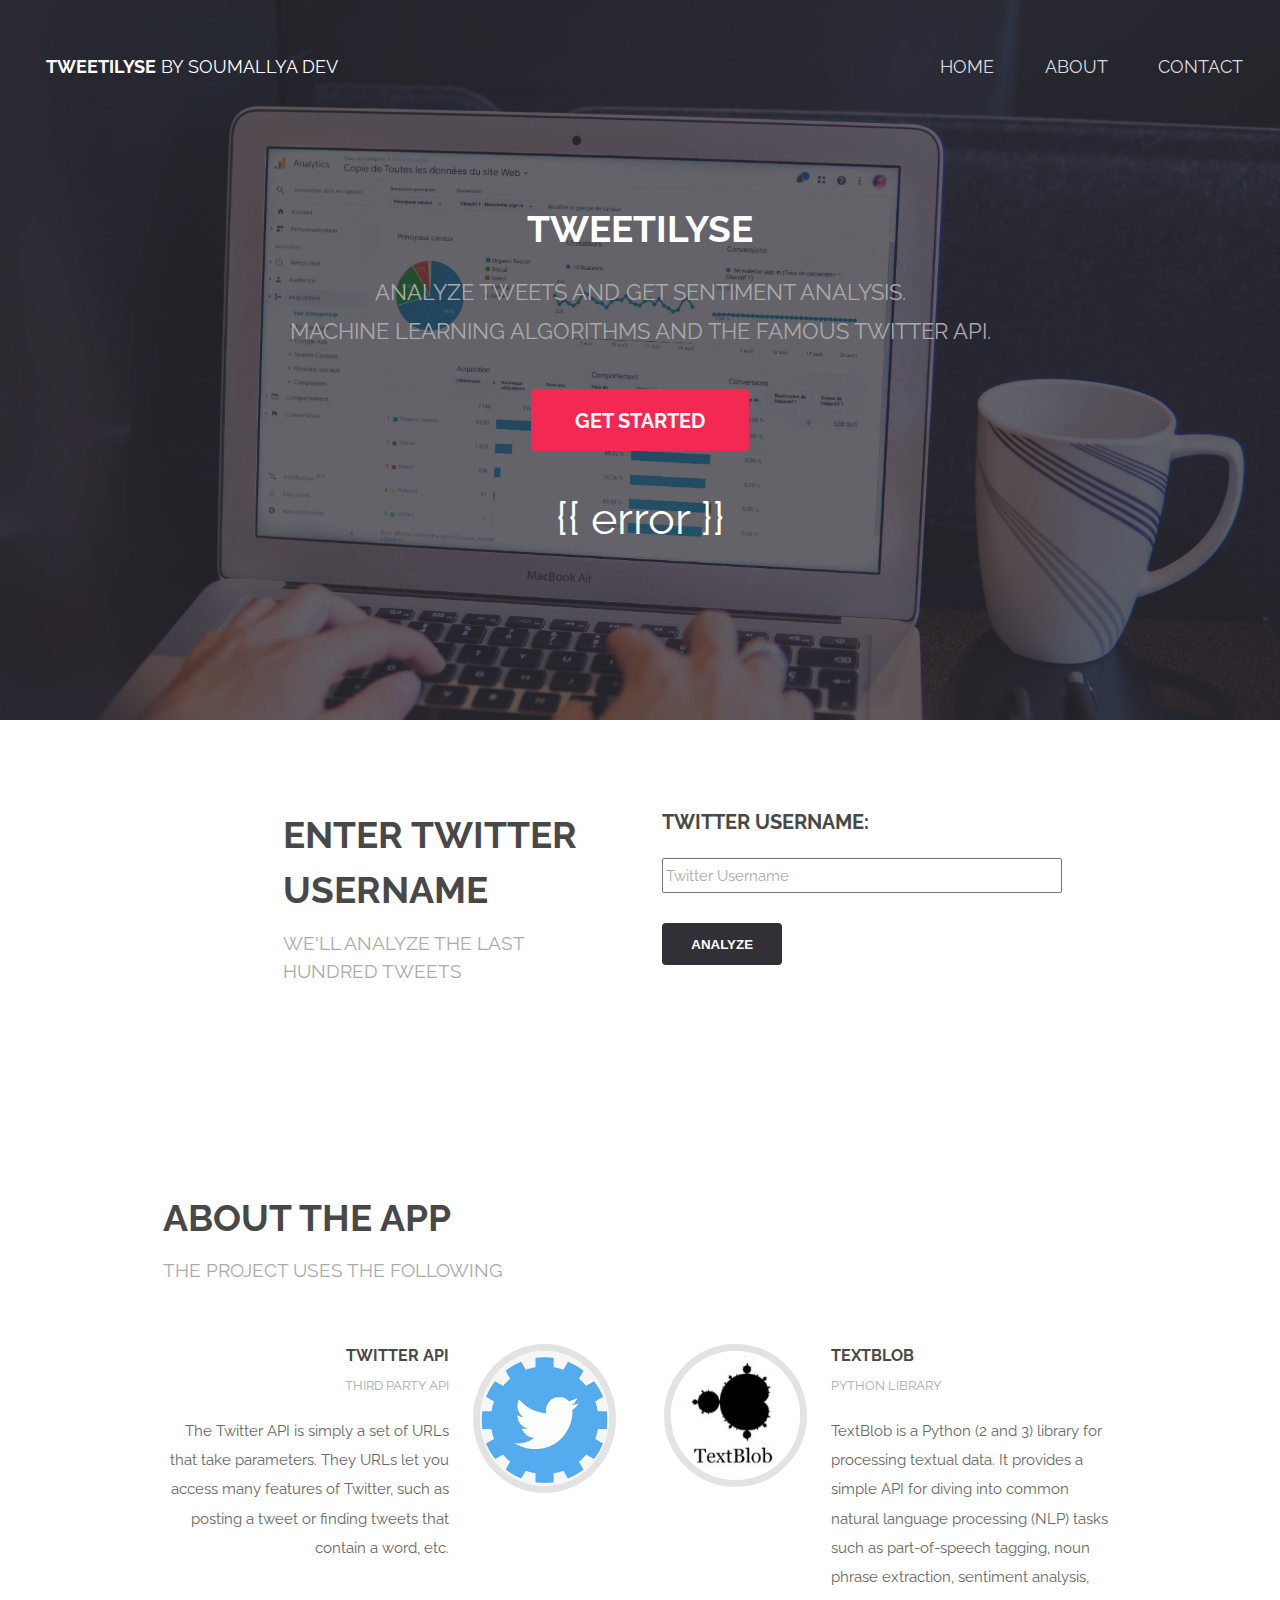
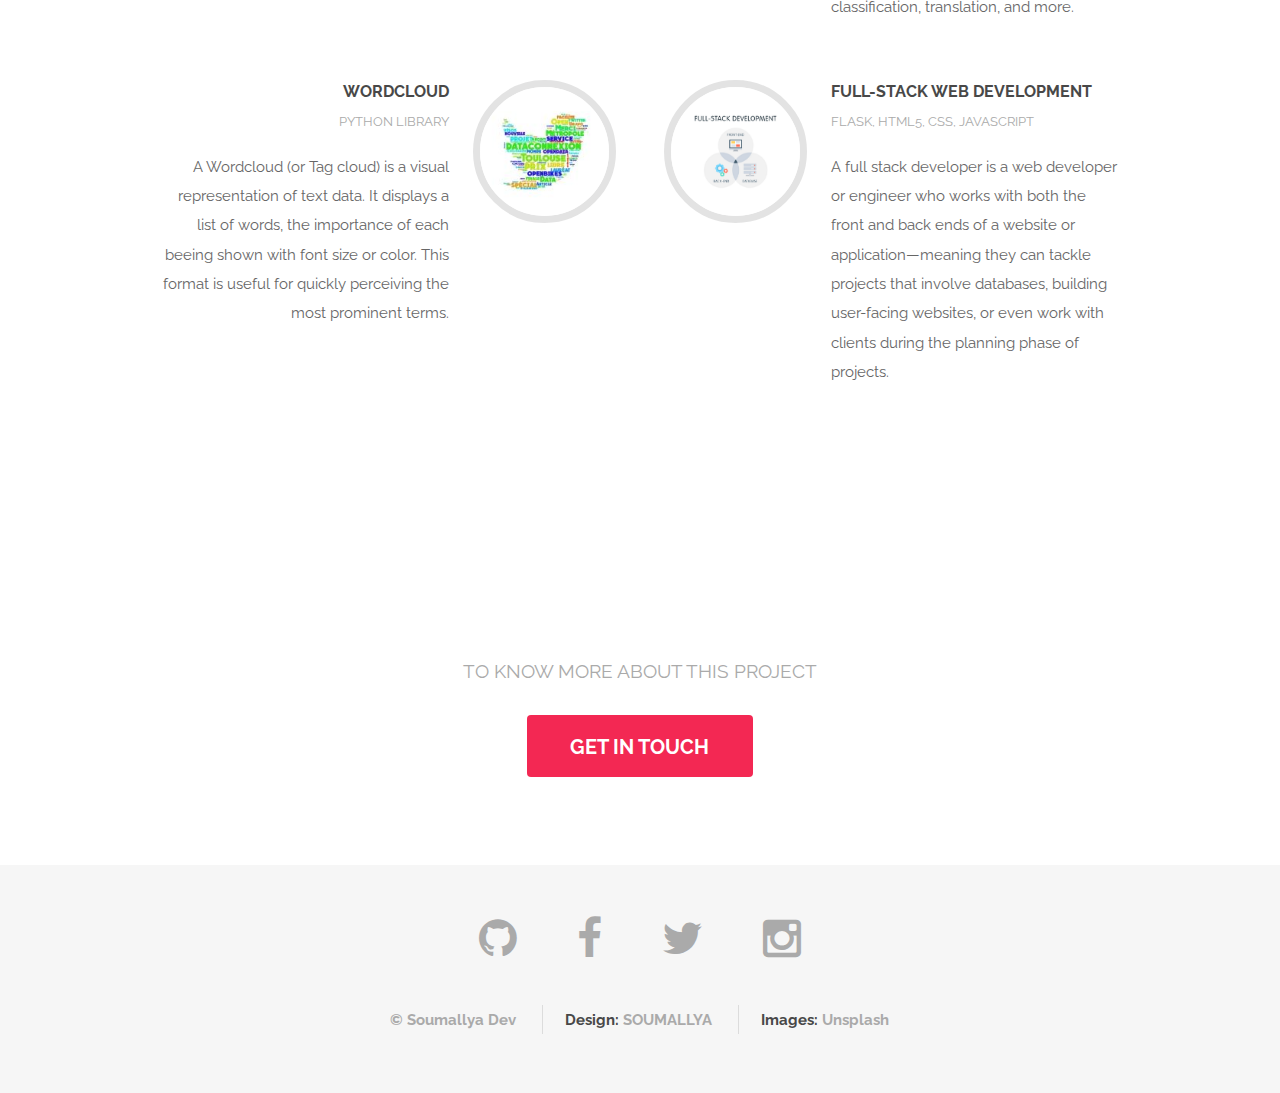
<file: templates/index.html>
<!DOCTYPE HTML>
<html>
	<head>
		<title>Tweetilyse - Sentiment Analysis</title>
		<meta charset="utf-8" />
		<meta name="viewport" content="width=device-width, initial-scale=1" />
		<link rel="stylesheet" href="../static/assets/css/main.css" />
		<link rel="apple-touch-icon" sizes="180x180" href="../static/images/apple-touch-icon.png">
		<link rel="icon" type="image/png" sizes="32x32" href="../static/images/favicon-32x32.png">
		<link rel="icon" type="image/png" sizes="16x16" href="../static/images/favicon-16x16.png">
		<link rel="manifest" href="../static/images/site.webmanifest">
		<script src="https://ajax.googleapis.com/ajax/libs/jquery/3.5.1/jquery.min.js"></script>
  		<script src="https://maxcdn.bootstrapcdn.com/bootstrap/3.4.1/js/bootstrap.min.js"></script>
	</head>
	<body class="landing">

		<!-- Header -->
			<header id="header" class="alt">
				<h1><strong><a href="index.html">Tweetilyse</a></strong> by Soumallya Dev</h1>
				<nav id="nav">
					<ul>
						<li><a href="#banner">Home</a></li>
						<li><a href="#three">About</a></li>
						<li><a href="#four">Contact</a></li>
					</ul>
				</nav>
			</header>

			<a href="#menu" class="navPanelToggle"><span class="fa fa-bars"></span></a>

		<!-- Banner -->
			<section id="banner">
				<h2>Tweetilyse</h2>
				<p>Analyze tweets and get sentiment analysis.  <br /> Machine Learning Algorithms and the famous Twitter API.</p>
				<ul class="actions">
					<li><a href="#one" class="button special big">Get Started</a></li>
				</ul>
				<span style="color: white; font-size: 45px;">{{ error }}</span>
			</section>

			<!-- One -->
				<section id="one" class="wrapper style1">
					<div class="container 75%">
						<div class="row 200%">
							<div class="6u 12u$(medium)">
								<header class="major">
									<h2>Enter Twitter Username</h2>
									<p>We'll analyze the last hundred tweets</p>
								</header>
							</div>
							<div class="6u$ 12u$(medium)">
								<form class="form-horizontal" action="/result" method="POST">
								    <div class="form-group">
								      <h3>Twitter Username:</h3>
								      <div class="col-sm-10">
								        <input type="username" class="form-control" id="username" placeholder="Twitter Username" name="username" size="50">
								      </div>
								    </div>
								    <br>
								    <div class="form-group">        
								      <div class="col-sm-offset-2 col-sm-10">
								        <button type="submit" class="btn btn-default" href='/'>Analyze</button>
								      </div>
								    </div>
								 </form>
							</div>
						</div>
					</div>
				</section>

			<!-- Three -->
				<section id="three" class="wrapper style1">
					<div class="container">
						<header class="major special">
							<h2>About the app</h2>
							<p>The project uses the following</p>
						</header>
						<div class="feature-grid">
							<div class="feature">
								<div class="image rounded"><img src="../static/images/pic04.jpg" alt="" /></div>
								<div class="content">
									<header>
										<h4>Twitter API</h4>
										<p>Third party api</p>
									</header>
									<p>The Twitter API is simply a set of URLs that take parameters. They URLs let you access many features of Twitter, such as posting a tweet or finding tweets that contain a word, etc.</p>
								</div>
							</div>
							<div class="feature">
								<div class="image rounded"><img src="../static/images/pic05.jpg" alt="" /></div>
								<div class="content">
									<header>
										<h4>TextBlob</h4>
										<p>Python Library</p>
									</header>
									<p>TextBlob is a Python (2 and 3) library for processing textual data. It provides a simple API for diving into common natural language processing (NLP) tasks such as part-of-speech tagging, noun phrase extraction, sentiment analysis, classification, translation, and more.</p>
								</div>
							</div>
							<div class="feature">
								<div class="image rounded"><img src="../static/images/pic06.jpg" alt="" /></div>
								<div class="content">
									<header>
										<h4>WordCloud</h4>
										<p>Python Library</p>
									</header>
									<p>A Wordcloud (or Tag cloud) is a visual representation of text data. It displays a list of words, the importance of each beeing shown with font size or color. This format is useful for quickly perceiving the most prominent terms.</p>
								</div>
							</div>
							<div class="feature">
								<div class="image rounded"><img src="../static/images/pic07.png" alt="" /></div>
								<div class="content">
									<header>
										<h4>Full-Stack web development</h4>
										<p>Flask, HTML5, CSS, JavaScript</p>
									</header>
									<p>A full stack developer is a web developer or engineer who works with both the front and back ends of a website or application—meaning they can tackle projects that involve databases, building user-facing websites, or even work with clients during the planning phase of projects.</p>
								</div>
							</div>
						</div>
					</div>
				</section>

			<!-- Four -->
				<section id="four" class="wrapper style3 special">
					<div class="container">
						<header class="major">
							<h2>Contact Us</h2>
							<p>To know more about this project</p>
						</header>
						<ul class="actions">
							<li><a href="mailto:dev.soumallya@gmail.com" class="button special big">Get in touch</a></li>
						</ul>
					</div>
				</section>

		<!-- Footer -->
			<footer id="footer" style="font-weight: bold;">
				<div class="container">
					<ul class="icons">
						<li><a href="https://github.com/soumallyadev07" class="icon fa-github"></a></li>
						<li><a href="https://www.facebook.com/The.Eminent.Guy/" class="icon fa-facebook"></a></li>
						<li><a href="https://twitter.com/Dev_Soumallya" class="icon fa-twitter"></a></li>
						<li><a href="https://www.instagram.com/_soumallya_/" class="icon fa-instagram"></a></li>
					</ul>
					<ul class="copyright">
						<li>&copy; Soumallya Dev</li>
						<li><b>Design: <a href="https://bit.ly/Soumallya-Dev">SOUMALLYA</a></b></li>
						<li><b>Images: <a href="http://unsplash.com">Unsplash</a></b></li>
					</ul>
				</div>
			</footer>

		<!-- Scripts -->
			<script src="../static/assets/js/jquery.min.js"></script>
			<script src="../static/assets/js/skel.min.js"></script>
			<script src="../static/assets/js/util.js"></script>
			<script src="../static/assets/js/main.js"></script>

	</body>
</html>
</file>
<file: static/assets/css/main.css>
@import url(font-awesome.min.css);
@import url(https://fonts.googleapis.com/css?family=Raleway:400,700);

/* Reset */
html {
  scroll-behavior: smooth;
}

html,
body,
div,
span,
applet,
object,
iframe,
h1,
h2,
h3,
h4,
h5,
h6,
p,
blockquote,
pre,
a,
abbr,
acronym,
address,
big,
cite,
code,
del,
dfn,
em,
img,
ins,
kbd,
q,
s,
samp,
small,
strike,
strong,
sub,
sup,
tt,
var,
b,
u,
i,
center,
dl,
dt,
dd,
ol,
ul,
li,
fieldset,
form,
label,
legend,
table,
caption,
tbody,
tfoot,
thead,
tr,
th,
td,
article,
aside,
canvas,
details,
embed,
figure,
figcaption,
footer,
header,
hgroup,
menu,
nav,
output,
ruby,
section,
summary,
time,
mark,
audio,
video {
  margin: 0;
  padding: 0;
  border: 0;
  font-size: 100%;
  font: inherit;
  vertical-align: baseline;
}

article,
aside,
details,
figcaption,
figure,
footer,
header,
hgroup,
menu,
nav,
section {
  display: block;
}

body {
  line-height: 1;
}

ol,
ul {
  list-style: none;
}

blockquote,
q {
  quotes: none;
}

blockquote:before,
blockquote:after,
q:before,
q:after {
  content: "";
  content: none;
}

table {
  border-collapse: collapse;
  border-spacing: 0;
}

body {
  -webkit-text-size-adjust: none;
}

/* Box Model */

*,
*:before,
*:after {
  -moz-box-sizing: border-box;
  -webkit-box-sizing: border-box;
  box-sizing: border-box;
}

/* Containers */

.container {
  margin-left: auto;
  margin-right: auto;
}

.container.\31 25\25 {
  width: 100%;
  max-width: 100em;
  min-width: 80em;
}

.container.\37 5\25 {
  width: 60em;
}

.container.\35 0\25 {
  width: 40em;
}

.container.\32 5\25 {
  width: 20em;
}

.container {
  width: 80em;
}

@media screen and (max-width: 1680px) {
  .container.\31 25\25 {
    width: 100%;
    max-width: 100em;
    min-width: 80em;
  }

  .container.\37 5\25 {
    width: 60em;
  }

  .container.\35 0\25 {
    width: 40em;
  }

  .container.\32 5\25 {
    width: 20em;
  }

  .container {
    width: 80em;
  }
}

@media screen and (max-width: 1280px) {
  .container.\31 25\25 {
    width: 100%;
    max-width: 81.25em;
    min-width: 65em;
  }

  .container.\37 5\25 {
    width: 48.75em;
  }

  .container.\35 0\25 {
    width: 32.5em;
  }

  .container.\32 5\25 {
    width: 16.25em;
  }

  .container {
    width: 65em;
  }
}

@media screen and (max-width: 980px) {
  .container.\31 25\25 {
    width: 100%;
    max-width: 112.5%;
    min-width: 90%;
  }

  .container.\37 5\25 {
    width: 67.5%;
  }

  .container.\35 0\25 {
    width: 45%;
  }

  .container.\32 5\25 {
    width: 22.5%;
  }

  .container {
    width: 90%;
  }
}

@media screen and (max-width: 736px) {
  .container.\31 25\25 {
    width: 100%;
    max-width: 112.5%;
    min-width: 90%;
  }

  .container.\37 5\25 {
    width: 67.5%;
  }

  .container.\35 0\25 {
    width: 45%;
  }

  .container.\32 5\25 {
    width: 22.5%;
  }

  .container {
    width: 90% !important;
  }
}

@media screen and (max-width: 480px) {
  .container.\31 25\25 {
    width: 100%;
    max-width: 112.5%;
    min-width: 90%;
  }

  .container.\37 5\25 {
    width: 67.5%;
  }

  .container.\35 0\25 {
    width: 45%;
  }

  .container.\32 5\25 {
    width: 22.5%;
  }

  .container {
    width: 90% !important;
  }
}

/* Grid */

.row {
  border-bottom: solid 1px transparent;
  -moz-box-sizing: border-box;
  -webkit-box-sizing: border-box;
  box-sizing: border-box;
}

.row > * {
  float: left;
  -moz-box-sizing: border-box;
  -webkit-box-sizing: border-box;
  box-sizing: border-box;
}

.row:after,
.row:before {
  content: "";
  display: block;
  clear: both;
  height: 0;
}

.row.uniform > * > :first-child {
  margin-top: 0;
}

.row.uniform > * > :last-child {
  margin-bottom: 0;
}

.row.\30 \25 > * {
  padding: 0 0 0 0em;
}

.row.\30 \25 {
  margin: 0 0 -1px 0em;
}

.row.uniform.\30 \25 > * {
  padding: 0em 0 0 0em;
}

.row.uniform.\30 \25 {
  margin: 0em 0 -1px 0em;
}

.row > * {
  padding: 0 0 0 2em;
}

.row {
  margin: 0 0 -1px -2em;
}

.row.uniform > * {
  padding: 2em 0 0 2em;
}

.row.uniform {
  margin: -2em 0 -1px -2em;
}

.row.\32 00\25 > * {
  padding: 0 0 0 4em;
}

.row.\32 00\25 {
  margin: 0 0 -1px -4em;
}

.row.uniform.\32 00\25 > * {
  padding: 4em 0 0 4em;
}

.row.uniform.\32 00\25 {
  margin: -4em 0 -1px -4em;
}

.row.\31 50\25 > * {
  padding: 0 0 0 3em;
}

.row.\31 50\25 {
  margin: 0 0 -1px -3em;
}

.row.uniform.\31 50\25 > * {
  padding: 3em 0 0 3em;
}

.row.uniform.\31 50\25 {
  margin: -3em 0 -1px -3em;
}

.row.\35 0\25 > * {
  padding: 0 0 0 1em;
}

.row.\35 0\25 {
  margin: 0 0 -1px -1em;
}

.row.uniform.\35 0\25 > * {
  padding: 1em 0 0 1em;
}

.row.uniform.\35 0\25 {
  margin: -1em 0 -1px -1em;
}

.row.\32 5\25 > * {
  padding: 0 0 0 0.5em;
}

.row.\32 5\25 {
  margin: 0 0 -1px -0.5em;
}

.row.uniform.\32 5\25 > * {
  padding: 0.5em 0 0 0.5em;
}

.row.uniform.\32 5\25 {
  margin: -0.5em 0 -1px -0.5em;
}

.\31 2u,
.\31 2u\24 {
  width: 100%;
  clear: none;
  margin-left: 0;
}

.\31 1u,
.\31 1u\24 {
  width: 91.6666666667%;
  clear: none;
  margin-left: 0;
}

.\31 0u,
.\31 0u\24 {
  width: 83.3333333333%;
  clear: none;
  margin-left: 0;
}

.\39 u,
.\39 u\24 {
  width: 75%;
  clear: none;
  margin-left: 0;
}

.\38 u,
.\38 u\24 {
  width: 66.6666666667%;
  clear: none;
  margin-left: 0;
}

.\37 u,
.\37 u\24 {
  width: 58.3333333333%;
  clear: none;
  margin-left: 0;
}

.\36 u,
.\36 u\24 {
  width: 50%;
  clear: none;
  margin-left: 0;
}

.\35 u,
.\35 u\24 {
  width: 41.6666666667%;
  clear: none;
  margin-left: 0;
}

.\34 u,
.\34 u\24 {
  width: 33.3333333333%;
  clear: none;
  margin-left: 0;
}

.\33 u,
.\33 u\24 {
  width: 25%;
  clear: none;
  margin-left: 0;
}

.\32 u,
.\32 u\24 {
  width: 16.6666666667%;
  clear: none;
  margin-left: 0;
}

.\31 u,
.\31 u\24 {
  width: 8.3333333333%;
  clear: none;
  margin-left: 0;
}

.\31 2u\24 + *,
.\31 1u\24 + *,
.\31 0u\24 + *,
.\39 u\24 + *,
.\38 u\24 + *,
.\37 u\24 + *,
.\36 u\24 + *,
.\35 u\24 + *,
.\34 u\24 + *,
.\33 u\24 + *,
.\32 u\24 + *,
.\31 u\24 + * {
  clear: left;
}

.\-11u {
  margin-left: 91.66667%;
}

.\-10u {
  margin-left: 83.33333%;
}

.\-9u {
  margin-left: 75%;
}

.\-8u {
  margin-left: 66.66667%;
}

.\-7u {
  margin-left: 58.33333%;
}

.\-6u {
  margin-left: 50%;
}

.\-5u {
  margin-left: 41.66667%;
}

.\-4u {
  margin-left: 33.33333%;
}

.\-3u {
  margin-left: 25%;
}

.\-2u {
  margin-left: 16.66667%;
}

.\-1u {
  margin-left: 8.33333%;
}

@media screen and (max-width: 1680px) {
  .row > * {
    padding: 0 0 0 2em;
  }

  .row {
    margin: 0 0 -1px -2em;
  }

  .row.uniform > * {
    padding: 2em 0 0 2em;
  }

  .row.uniform {
    margin: -2em 0 -1px -2em;
  }

  .row.\32 00\25 > * {
    padding: 0 0 0 4em;
  }

  .row.\32 00\25 {
    margin: 0 0 -1px -4em;
  }

  .row.uniform.\32 00\25 > * {
    padding: 4em 0 0 4em;
  }

  .row.uniform.\32 00\25 {
    margin: -4em 0 -1px -4em;
  }

  .row.\31 50\25 > * {
    padding: 0 0 0 3em;
  }

  .row.\31 50\25 {
    margin: 0 0 -1px -3em;
  }

  .row.uniform.\31 50\25 > * {
    padding: 3em 0 0 3em;
  }

  .row.uniform.\31 50\25 {
    margin: -3em 0 -1px -3em;
  }

  .row.\35 0\25 > * {
    padding: 0 0 0 1em;
  }

  .row.\35 0\25 {
    margin: 0 0 -1px -1em;
  }

  .row.uniform.\35 0\25 > * {
    padding: 1em 0 0 1em;
  }

  .row.uniform.\35 0\25 {
    margin: -1em 0 -1px -1em;
  }

  .row.\32 5\25 > * {
    padding: 0 0 0 0.5em;
  }

  .row.\32 5\25 {
    margin: 0 0 -1px -0.5em;
  }

  .row.uniform.\32 5\25 > * {
    padding: 0.5em 0 0 0.5em;
  }

  .row.uniform.\32 5\25 {
    margin: -0.5em 0 -1px -0.5em;
  }

  .\31 2u\28xlarge\29,
  .\31 2u\24\28xlarge\29 {
    width: 100%;
    clear: none;
    margin-left: 0;
  }

  .\31 1u\28xlarge\29,
  .\31 1u\24\28xlarge\29 {
    width: 91.6666666667%;
    clear: none;
    margin-left: 0;
  }

  .\31 0u\28xlarge\29,
  .\31 0u\24\28xlarge\29 {
    width: 83.3333333333%;
    clear: none;
    margin-left: 0;
  }

  .\39 u\28xlarge\29,
  .\39 u\24\28xlarge\29 {
    width: 75%;
    clear: none;
    margin-left: 0;
  }

  .\38 u\28xlarge\29,
  .\38 u\24\28xlarge\29 {
    width: 66.6666666667%;
    clear: none;
    margin-left: 0;
  }

  .\37 u\28xlarge\29,
  .\37 u\24\28xlarge\29 {
    width: 58.3333333333%;
    clear: none;
    margin-left: 0;
  }

  .\36 u\28xlarge\29,
  .\36 u\24\28xlarge\29 {
    width: 50%;
    clear: none;
    margin-left: 0;
  }

  .\35 u\28xlarge\29,
  .\35 u\24\28xlarge\29 {
    width: 41.6666666667%;
    clear: none;
    margin-left: 0;
  }

  .\34 u\28xlarge\29,
  .\34 u\24\28xlarge\29 {
    width: 33.3333333333%;
    clear: none;
    margin-left: 0;
  }

  .\33 u\28xlarge\29,
  .\33 u\24\28xlarge\29 {
    width: 25%;
    clear: none;
    margin-left: 0;
  }

  .\32 u\28xlarge\29,
  .\32 u\24\28xlarge\29 {
    width: 16.6666666667%;
    clear: none;
    margin-left: 0;
  }

  .\31 u\28xlarge\29,
  .\31 u\24\28xlarge\29 {
    width: 8.3333333333%;
    clear: none;
    margin-left: 0;
  }

  .\31 2u\24\28xlarge\29 + *,
  .\31 1u\24\28xlarge\29 + *,
  .\31 0u\24\28xlarge\29 + *,
  .\39 u\24\28xlarge\29 + *,
  .\38 u\24\28xlarge\29 + *,
  .\37 u\24\28xlarge\29 + *,
  .\36 u\24\28xlarge\29 + *,
  .\35 u\24\28xlarge\29 + *,
  .\34 u\24\28xlarge\29 + *,
  .\33 u\24\28xlarge\29 + *,
  .\32 u\24\28xlarge\29 + *,
  .\31 u\24\28xlarge\29 + * {
    clear: left;
  }

  .\-11u\28xlarge\29 {
    margin-left: 91.66667%;
  }

  .\-10u\28xlarge\29 {
    margin-left: 83.33333%;
  }

  .\-9u\28xlarge\29 {
    margin-left: 75%;
  }

  .\-8u\28xlarge\29 {
    margin-left: 66.66667%;
  }

  .\-7u\28xlarge\29 {
    margin-left: 58.33333%;
  }

  .\-6u\28xlarge\29 {
    margin-left: 50%;
  }

  .\-5u\28xlarge\29 {
    margin-left: 41.66667%;
  }

  .\-4u\28xlarge\29 {
    margin-left: 33.33333%;
  }

  .\-3u\28xlarge\29 {
    margin-left: 25%;
  }

  .\-2u\28xlarge\29 {
    margin-left: 16.66667%;
  }

  .\-1u\28xlarge\29 {
    margin-left: 8.33333%;
  }
}

@media screen and (max-width: 1280px) {
  .row > * {
    padding: 0 0 0 1.5em;
  }

  .row {
    margin: 0 0 -1px -1.5em;
  }

  .row.uniform > * {
    padding: 1.5em 0 0 1.5em;
  }

  .row.uniform {
    margin: -1.5em 0 -1px -1.5em;
  }

  .row.\32 00\25 > * {
    padding: 0 0 0 3em;
  }

  .row.\32 00\25 {
    margin: 0 0 -1px -3em;
  }

  .row.uniform.\32 00\25 > * {
    padding: 3em 0 0 3em;
  }

  .row.uniform.\32 00\25 {
    margin: -3em 0 -1px -3em;
  }

  .row.\31 50\25 > * {
    padding: 0 0 0 2.25em;
  }

  .row.\31 50\25 {
    margin: 0 0 -1px -2.25em;
  }

  .row.uniform.\31 50\25 > * {
    padding: 2.25em 0 0 2.25em;
  }

  .row.uniform.\31 50\25 {
    margin: -2.25em 0 -1px -2.25em;
  }

  .row.\35 0\25 > * {
    padding: 0 0 0 0.75em;
  }

  .row.\35 0\25 {
    margin: 0 0 -1px -0.75em;
  }

  .row.uniform.\35 0\25 > * {
    padding: 0.75em 0 0 0.75em;
  }

  .row.uniform.\35 0\25 {
    margin: -0.75em 0 -1px -0.75em;
  }

  .row.\32 5\25 > * {
    padding: 0 0 0 0.375em;
  }

  .row.\32 5\25 {
    margin: 0 0 -1px -0.375em;
  }

  .row.uniform.\32 5\25 > * {
    padding: 0.375em 0 0 0.375em;
  }

  .row.uniform.\32 5\25 {
    margin: -0.375em 0 -1px -0.375em;
  }

  .\31 2u\28large\29,
  .\31 2u\24\28large\29 {
    width: 100%;
    clear: none;
    margin-left: 0;
  }

  .\31 1u\28large\29,
  .\31 1u\24\28large\29 {
    width: 91.6666666667%;
    clear: none;
    margin-left: 0;
  }

  .\31 0u\28large\29,
  .\31 0u\24\28large\29 {
    width: 83.3333333333%;
    clear: none;
    margin-left: 0;
  }

  .\39 u\28large\29,
  .\39 u\24\28large\29 {
    width: 75%;
    clear: none;
    margin-left: 0;
  }

  .\38 u\28large\29,
  .\38 u\24\28large\29 {
    width: 66.6666666667%;
    clear: none;
    margin-left: 0;
  }

  .\37 u\28large\29,
  .\37 u\24\28large\29 {
    width: 58.3333333333%;
    clear: none;
    margin-left: 0;
  }

  .\36 u\28large\29,
  .\36 u\24\28large\29 {
    width: 50%;
    clear: none;
    margin-left: 0;
  }

  .\35 u\28large\29,
  .\35 u\24\28large\29 {
    width: 41.6666666667%;
    clear: none;
    margin-left: 0;
  }

  .\34 u\28large\29,
  .\34 u\24\28large\29 {
    width: 33.3333333333%;
    clear: none;
    margin-left: 0;
  }

  .\33 u\28large\29,
  .\33 u\24\28large\29 {
    width: 25%;
    clear: none;
    margin-left: 0;
  }

  .\32 u\28large\29,
  .\32 u\24\28large\29 {
    width: 16.6666666667%;
    clear: none;
    margin-left: 0;
  }

  .\31 u\28large\29,
  .\31 u\24\28large\29 {
    width: 8.3333333333%;
    clear: none;
    margin-left: 0;
  }

  .\31 2u\24\28large\29 + *,
  .\31 1u\24\28large\29 + *,
  .\31 0u\24\28large\29 + *,
  .\39 u\24\28large\29 + *,
  .\38 u\24\28large\29 + *,
  .\37 u\24\28large\29 + *,
  .\36 u\24\28large\29 + *,
  .\35 u\24\28large\29 + *,
  .\34 u\24\28large\29 + *,
  .\33 u\24\28large\29 + *,
  .\32 u\24\28large\29 + *,
  .\31 u\24\28large\29 + * {
    clear: left;
  }

  .\-11u\28large\29 {
    margin-left: 91.66667%;
  }

  .\-10u\28large\29 {
    margin-left: 83.33333%;
  }

  .\-9u\28large\29 {
    margin-left: 75%;
  }

  .\-8u\28large\29 {
    margin-left: 66.66667%;
  }

  .\-7u\28large\29 {
    margin-left: 58.33333%;
  }

  .\-6u\28large\29 {
    margin-left: 50%;
  }

  .\-5u\28large\29 {
    margin-left: 41.66667%;
  }

  .\-4u\28large\29 {
    margin-left: 33.33333%;
  }

  .\-3u\28large\29 {
    margin-left: 25%;
  }

  .\-2u\28large\29 {
    margin-left: 16.66667%;
  }

  .\-1u\28large\29 {
    margin-left: 8.33333%;
  }
}

@media screen and (max-width: 980px) {
  .row > * {
    padding: 0 0 0 1.5em;
  }

  .row {
    margin: 0 0 -1px -1.5em;
  }

  .row.uniform > * {
    padding: 1.5em 0 0 1.5em;
  }

  .row.uniform {
    margin: -1.5em 0 -1px -1.5em;
  }

  .row.\32 00\25 > * {
    padding: 0 0 0 3em;
  }

  .row.\32 00\25 {
    margin: 0 0 -1px -3em;
  }

  .row.uniform.\32 00\25 > * {
    padding: 3em 0 0 3em;
  }

  .row.uniform.\32 00\25 {
    margin: -3em 0 -1px -3em;
  }

  .row.\31 50\25 > * {
    padding: 0 0 0 2.25em;
  }

  .row.\31 50\25 {
    margin: 0 0 -1px -2.25em;
  }

  .row.uniform.\31 50\25 > * {
    padding: 2.25em 0 0 2.25em;
  }

  .row.uniform.\31 50\25 {
    margin: -2.25em 0 -1px -2.25em;
  }

  .row.\35 0\25 > * {
    padding: 0 0 0 0.75em;
  }

  .row.\35 0\25 {
    margin: 0 0 -1px -0.75em;
  }

  .row.uniform.\35 0\25 > * {
    padding: 0.75em 0 0 0.75em;
  }

  .row.uniform.\35 0\25 {
    margin: -0.75em 0 -1px -0.75em;
  }

  .row.\32 5\25 > * {
    padding: 0 0 0 0.375em;
  }

  .row.\32 5\25 {
    margin: 0 0 -1px -0.375em;
  }

  .row.uniform.\32 5\25 > * {
    padding: 0.375em 0 0 0.375em;
  }

  .row.uniform.\32 5\25 {
    margin: -0.375em 0 -1px -0.375em;
  }

  .\31 2u\28medium\29,
  .\31 2u\24\28medium\29 {
    width: 100%;
    clear: none;
    margin-left: 0;
  }

  .\31 1u\28medium\29,
  .\31 1u\24\28medium\29 {
    width: 91.6666666667%;
    clear: none;
    margin-left: 0;
  }

  .\31 0u\28medium\29,
  .\31 0u\24\28medium\29 {
    width: 83.3333333333%;
    clear: none;
    margin-left: 0;
  }

  .\39 u\28medium\29,
  .\39 u\24\28medium\29 {
    width: 75%;
    clear: none;
    margin-left: 0;
  }

  .\38 u\28medium\29,
  .\38 u\24\28medium\29 {
    width: 66.6666666667%;
    clear: none;
    margin-left: 0;
  }

  .\37 u\28medium\29,
  .\37 u\24\28medium\29 {
    width: 58.3333333333%;
    clear: none;
    margin-left: 0;
  }

  .\36 u\28medium\29,
  .\36 u\24\28medium\29 {
    width: 50%;
    clear: none;
    margin-left: 0;
  }

  .\35 u\28medium\29,
  .\35 u\24\28medium\29 {
    width: 41.6666666667%;
    clear: none;
    margin-left: 0;
  }

  .\34 u\28medium\29,
  .\34 u\24\28medium\29 {
    width: 33.3333333333%;
    clear: none;
    margin-left: 0;
  }

  .\33 u\28medium\29,
  .\33 u\24\28medium\29 {
    width: 25%;
    clear: none;
    margin-left: 0;
  }

  .\32 u\28medium\29,
  .\32 u\24\28medium\29 {
    width: 16.6666666667%;
    clear: none;
    margin-left: 0;
  }

  .\31 u\28medium\29,
  .\31 u\24\28medium\29 {
    width: 8.3333333333%;
    clear: none;
    margin-left: 0;
  }

  .\31 2u\24\28medium\29 + *,
  .\31 1u\24\28medium\29 + *,
  .\31 0u\24\28medium\29 + *,
  .\39 u\24\28medium\29 + *,
  .\38 u\24\28medium\29 + *,
  .\37 u\24\28medium\29 + *,
  .\36 u\24\28medium\29 + *,
  .\35 u\24\28medium\29 + *,
  .\34 u\24\28medium\29 + *,
  .\33 u\24\28medium\29 + *,
  .\32 u\24\28medium\29 + *,
  .\31 u\24\28medium\29 + * {
    clear: left;
  }

  .\-11u\28medium\29 {
    margin-left: 91.66667%;
  }

  .\-10u\28medium\29 {
    margin-left: 83.33333%;
  }

  .\-9u\28medium\29 {
    margin-left: 75%;
  }

  .\-8u\28medium\29 {
    margin-left: 66.66667%;
  }

  .\-7u\28medium\29 {
    margin-left: 58.33333%;
  }

  .\-6u\28medium\29 {
    margin-left: 50%;
  }

  .\-5u\28medium\29 {
    margin-left: 41.66667%;
  }

  .\-4u\28medium\29 {
    margin-left: 33.33333%;
  }

  .\-3u\28medium\29 {
    margin-left: 25%;
  }

  .\-2u\28medium\29 {
    margin-left: 16.66667%;
  }

  .\-1u\28medium\29 {
    margin-left: 8.33333%;
  }
}

@media screen and (max-width: 736px) {
  .row > * {
    padding: 0 0 0 1.25em;
  }

  .row {
    margin: 0 0 -1px -1.25em;
  }

  .row.uniform > * {
    padding: 1.25em 0 0 1.25em;
  }

  .row.uniform {
    margin: -1.25em 0 -1px -1.25em;
  }

  .row.\32 00\25 > * {
    padding: 0 0 0 2.5em;
  }

  .row.\32 00\25 {
    margin: 0 0 -1px -2.5em;
  }

  .row.uniform.\32 00\25 > * {
    padding: 2.5em 0 0 2.5em;
  }

  .row.uniform.\32 00\25 {
    margin: -2.5em 0 -1px -2.5em;
  }

  .row.\31 50\25 > * {
    padding: 0 0 0 1.875em;
  }

  .row.\31 50\25 {
    margin: 0 0 -1px -1.875em;
  }

  .row.uniform.\31 50\25 > * {
    padding: 1.875em 0 0 1.875em;
  }

  .row.uniform.\31 50\25 {
    margin: -1.875em 0 -1px -1.875em;
  }

  .row.\35 0\25 > * {
    padding: 0 0 0 0.625em;
  }

  .row.\35 0\25 {
    margin: 0 0 -1px -0.625em;
  }

  .row.uniform.\35 0\25 > * {
    padding: 0.625em 0 0 0.625em;
  }

  .row.uniform.\35 0\25 {
    margin: -0.625em 0 -1px -0.625em;
  }

  .row.\32 5\25 > * {
    padding: 0 0 0 0.3125em;
  }

  .row.\32 5\25 {
    margin: 0 0 -1px -0.3125em;
  }

  .row.uniform.\32 5\25 > * {
    padding: 0.3125em 0 0 0.3125em;
  }

  .row.uniform.\32 5\25 {
    margin: -0.3125em 0 -1px -0.3125em;
  }

  .\31 2u\28small\29,
  .\31 2u\24\28small\29 {
    width: 100%;
    clear: none;
    margin-left: 0;
  }

  .\31 1u\28small\29,
  .\31 1u\24\28small\29 {
    width: 91.6666666667%;
    clear: none;
    margin-left: 0;
  }

  .\31 0u\28small\29,
  .\31 0u\24\28small\29 {
    width: 83.3333333333%;
    clear: none;
    margin-left: 0;
  }

  .\39 u\28small\29,
  .\39 u\24\28small\29 {
    width: 75%;
    clear: none;
    margin-left: 0;
  }

  .\38 u\28small\29,
  .\38 u\24\28small\29 {
    width: 66.6666666667%;
    clear: none;
    margin-left: 0;
  }

  .\37 u\28small\29,
  .\37 u\24\28small\29 {
    width: 58.3333333333%;
    clear: none;
    margin-left: 0;
  }

  .\36 u\28small\29,
  .\36 u\24\28small\29 {
    width: 50%;
    clear: none;
    margin-left: 0;
  }

  .\35 u\28small\29,
  .\35 u\24\28small\29 {
    width: 41.6666666667%;
    clear: none;
    margin-left: 0;
  }

  .\34 u\28small\29,
  .\34 u\24\28small\29 {
    width: 33.3333333333%;
    clear: none;
    margin-left: 0;
  }

  .\33 u\28small\29,
  .\33 u\24\28small\29 {
    width: 25%;
    clear: none;
    margin-left: 0;
  }

  .\32 u\28small\29,
  .\32 u\24\28small\29 {
    width: 16.6666666667%;
    clear: none;
    margin-left: 0;
  }

  .\31 u\28small\29,
  .\31 u\24\28small\29 {
    width: 8.3333333333%;
    clear: none;
    margin-left: 0;
  }

  .\31 2u\24\28small\29 + *,
  .\31 1u\24\28small\29 + *,
  .\31 0u\24\28small\29 + *,
  .\39 u\24\28small\29 + *,
  .\38 u\24\28small\29 + *,
  .\37 u\24\28small\29 + *,
  .\36 u\24\28small\29 + *,
  .\35 u\24\28small\29 + *,
  .\34 u\24\28small\29 + *,
  .\33 u\24\28small\29 + *,
  .\32 u\24\28small\29 + *,
  .\31 u\24\28small\29 + * {
    clear: left;
  }

  .\-11u\28small\29 {
    margin-left: 91.66667%;
  }

  .\-10u\28small\29 {
    margin-left: 83.33333%;
  }

  .\-9u\28small\29 {
    margin-left: 75%;
  }

  .\-8u\28small\29 {
    margin-left: 66.66667%;
  }

  .\-7u\28small\29 {
    margin-left: 58.33333%;
  }

  .\-6u\28small\29 {
    margin-left: 50%;
  }

  .\-5u\28small\29 {
    margin-left: 41.66667%;
  }

  .\-4u\28small\29 {
    margin-left: 33.33333%;
  }

  .\-3u\28small\29 {
    margin-left: 25%;
  }

  .\-2u\28small\29 {
    margin-left: 16.66667%;
  }

  .\-1u\28small\29 {
    margin-left: 8.33333%;
  }
}

@media screen and (max-width: 480px) {
  .row > * {
    padding: 0 0 0 1.25em;
  }

  .row {
    margin: 0 0 -1px -1.25em;
  }

  .row.uniform > * {
    padding: 1.25em 0 0 1.25em;
  }

  .row.uniform {
    margin: -1.25em 0 -1px -1.25em;
  }

  .row.\32 00\25 > * {
    padding: 0 0 0 2.5em;
  }

  .row.\32 00\25 {
    margin: 0 0 -1px -2.5em;
  }

  .row.uniform.\32 00\25 > * {
    padding: 2.5em 0 0 2.5em;
  }

  .row.uniform.\32 00\25 {
    margin: -2.5em 0 -1px -2.5em;
  }

  .row.\31 50\25 > * {
    padding: 0 0 0 1.875em;
  }

  .row.\31 50\25 {
    margin: 0 0 -1px -1.875em;
  }

  .row.uniform.\31 50\25 > * {
    padding: 1.875em 0 0 1.875em;
  }

  .row.uniform.\31 50\25 {
    margin: -1.875em 0 -1px -1.875em;
  }

  .row.\35 0\25 > * {
    padding: 0 0 0 0.625em;
  }

  .row.\35 0\25 {
    margin: 0 0 -1px -0.625em;
  }

  .row.uniform.\35 0\25 > * {
    padding: 0.625em 0 0 0.625em;
  }

  .row.uniform.\35 0\25 {
    margin: -0.625em 0 -1px -0.625em;
  }

  .row.\32 5\25 > * {
    padding: 0 0 0 0.3125em;
  }

  .row.\32 5\25 {
    margin: 0 0 -1px -0.3125em;
  }

  .row.uniform.\32 5\25 > * {
    padding: 0.3125em 0 0 0.3125em;
  }

  .row.uniform.\32 5\25 {
    margin: -0.3125em 0 -1px -0.3125em;
  }

  .\31 2u\28xsmall\29,
  .\31 2u\24\28xsmall\29 {
    width: 100%;
    clear: none;
    margin-left: 0;
  }

  .\31 1u\28xsmall\29,
  .\31 1u\24\28xsmall\29 {
    width: 91.6666666667%;
    clear: none;
    margin-left: 0;
  }

  .\31 0u\28xsmall\29,
  .\31 0u\24\28xsmall\29 {
    width: 83.3333333333%;
    clear: none;
    margin-left: 0;
  }

  .\39 u\28xsmall\29,
  .\39 u\24\28xsmall\29 {
    width: 75%;
    clear: none;
    margin-left: 0;
  }

  .\38 u\28xsmall\29,
  .\38 u\24\28xsmall\29 {
    width: 66.6666666667%;
    clear: none;
    margin-left: 0;
  }

  .\37 u\28xsmall\29,
  .\37 u\24\28xsmall\29 {
    width: 58.3333333333%;
    clear: none;
    margin-left: 0;
  }

  .\36 u\28xsmall\29,
  .\36 u\24\28xsmall\29 {
    width: 50%;
    clear: none;
    margin-left: 0;
  }

  .\35 u\28xsmall\29,
  .\35 u\24\28xsmall\29 {
    width: 41.6666666667%;
    clear: none;
    margin-left: 0;
  }

  .\34 u\28xsmall\29,
  .\34 u\24\28xsmall\29 {
    width: 33.3333333333%;
    clear: none;
    margin-left: 0;
  }

  .\33 u\28xsmall\29,
  .\33 u\24\28xsmall\29 {
    width: 25%;
    clear: none;
    margin-left: 0;
  }

  .\32 u\28xsmall\29,
  .\32 u\24\28xsmall\29 {
    width: 16.6666666667%;
    clear: none;
    margin-left: 0;
  }

  .\31 u\28xsmall\29,
  .\31 u\24\28xsmall\29 {
    width: 8.3333333333%;
    clear: none;
    margin-left: 0;
  }

  .\31 2u\24\28xsmall\29 + *,
  .\31 1u\24\28xsmall\29 + *,
  .\31 0u\24\28xsmall\29 + *,
  .\39 u\24\28xsmall\29 + *,
  .\38 u\24\28xsmall\29 + *,
  .\37 u\24\28xsmall\29 + *,
  .\36 u\24\28xsmall\29 + *,
  .\35 u\24\28xsmall\29 + *,
  .\34 u\24\28xsmall\29 + *,
  .\33 u\24\28xsmall\29 + *,
  .\32 u\24\28xsmall\29 + *,
  .\31 u\24\28xsmall\29 + * {
    clear: left;
  }

  .\-11u\28xsmall\29 {
    margin-left: 91.66667%;
  }

  .\-10u\28xsmall\29 {
    margin-left: 83.33333%;
  }

  .\-9u\28xsmall\29 {
    margin-left: 75%;
  }

  .\-8u\28xsmall\29 {
    margin-left: 66.66667%;
  }

  .\-7u\28xsmall\29 {
    margin-left: 58.33333%;
  }

  .\-6u\28xsmall\29 {
    margin-left: 50%;
  }

  .\-5u\28xsmall\29 {
    margin-left: 41.66667%;
  }

  .\-4u\28xsmall\29 {
    margin-left: 33.33333%;
  }

  .\-3u\28xsmall\29 {
    margin-left: 25%;
  }

  .\-2u\28xsmall\29 {
    margin-left: 16.66667%;
  }

  .\-1u\28xsmall\29 {
    margin-left: 8.33333%;
  }
}

/* Basic */

@-ms-viewport {
  width: device-width;
}

body {
  -ms-overflow-style: scrollbar;
}

@media screen and (max-width: 480px) {
  html,
  body {
    min-width: 320px;
  }
}

body {
  background: #fff;
  padding-top: 6em;
}

body.landing {
  padding-top: 0 !important;
}

@media screen and (max-width: 980px) {
  body {
    padding-top: 2em;
  }
}

body.is-loading *,
body.is-loading *:before,
body.is-loading *:after {
  -moz-animation: none !important;
  -webkit-animation: none !important;
  -ms-animation: none !important;
  animation: none !important;
  -moz-transition: none !important;
  -webkit-transition: none !important;
  -ms-transition: none !important;
  transition: none !important;
}

/* Type */

body {
  background-color: #fff;
  color: #666;
}

body,
input,
select,
textarea {
  font-family: "Raleway", Arial, Helvetica, sans-serif;
  font-size: 13pt;
  font-weight: 400;
  line-height: 2em;
}

@media screen and (max-width: 1680px) {
  body,
  select,
  textarea {
    font-size: 11pt;
  }
  input {
    font-size: 11pt;
    width: 400px;
  }
}

@media screen and (max-width: 1280px) {
  body,
  select,
  textarea {
    font-size: 11pt;
  }
  input {
    font-size: 11pt;
    width: 400px;
  }
}

@media screen and (max-width: 980px) {
  body,
  select,
  textarea {
    font-size: 12pt;
  }
  input {
    font-size: 12pt;
    width: 400px;
  }
}

@media screen and (max-width: 736px) {
  body,
  select,
  textarea {
    font-size: 12pt;
  }
  input {
    font-size: 12pt;
    width: 300px;
  }
}

@media screen and (max-width: 480px) {
  body,
  select,
  textarea {
    font-size: 12pt;
  }
  input {
    font-size: 12pt;
    width: 300px;
  }
}

a {
  text-decoration: underline;
  color: #f32853;
}

a:hover {
  text-decoration: none;
}

strong,
b {
  color: #484848;
  font-weight: 700;
}

em,
i {
  font-style: italic;
}

p {
  margin: 0 0 2em 0;
}

h1,
h2,
h3,
h4,
h5,
h6 {
  color: #484848;
  font-weight: 700;
  line-height: 1em;
  margin: 0 0 1em 0;
  text-transform: uppercase;
}

h1 a,
h2 a,
h3 a,
h4 a,
h5 a,
h6 a {
  color: inherit;
  text-decoration: none;
}

h2 {
  font-size: 1.75em;
  line-height: 1.5em;
}

h3 {
  font-size: 1.35em;
  line-height: 1.5em;
}

h4 {
  font-size: 1.1em;
  line-height: 1.5em;
}

h5 {
  font-size: 0.9em;
  line-height: 1.5em;
}

h6 {
  font-size: 0.7em;
  line-height: 1.5em;
}

sub {
  font-size: 0.8em;
  position: relative;
  top: 0.5em;
}

sup {
  font-size: 0.8em;
  position: relative;
  top: -0.5em;
}

blockquote {
  border-left: solid 4px;
  font-style: italic;
  margin: 0 0 2em 0;
  padding: 0.5em 0 0.5em 2em;
}

code {
  background: rgba(144, 144, 144, 0.075);
  border-radius: 4px;
  border: solid 1px;
  font-family: "Courier New", monospace;
  font-size: 0.9em;
  margin: 0 0.25em;
  padding: 0.25em 0.65em;
}

pre {
  -webkit-overflow-scrolling: touch;
  font-family: "Courier New", monospace;
  font-size: 0.9em;
  margin: 0 0 2em 0;
}

pre code {
  display: block;
  line-height: 1.75;
  padding: 1em 1.5em;
  overflow-x: auto;
}

hr {
  border: 0;
  border-bottom: solid 1px rgba(144, 144, 144, 0.25);
  margin: 2em 0;
}

hr.major {
  margin: 3em 0;
}

.align-left {
  text-align: left;
}

.align-center {
  text-align: center;
}

.align-right {
  text-align: right;
}

/* Box */

.box {
  border-radius: 4px;
  border: solid 1px rgba(144, 144, 144, 0.25);
  margin-bottom: 2em;
  padding: 1.5em;
}

.box > :last-child,
.box > :last-child > :last-child,
.box > :last-child > :last-child > :last-child {
  margin-bottom: 0;
}

.box.alt {
  border: 0;
  border-radius: 0;
  padding: 0;
}

/* Button */

input[type="submit"],
input[type="reset"],
input[type="button"],
button,
.button {
  -moz-appearance: none;
  -webkit-appearance: none;
  -ms-appearance: none;
  appearance: none;
  -moz-transition: background-color 0.2s ease-in-out, color 0.2s ease-in-out;
  -webkit-transition: background-color 0.2s ease-in-out, color 0.2s ease-in-out;
  -ms-transition: background-color 0.2s ease-in-out, color 0.2s ease-in-out;
  transition: background-color 0.2s ease-in-out, color 0.2s ease-in-out;
  background-color: #323037;
  border-radius: 4px;
  color: #ffffff !important;
  border: 0;
  cursor: pointer;
  display: inline-block;
  font-weight: 700;
  height: 3.15em;
  line-height: 3.25em;
  padding: 0 2.2em;
  text-align: center;
  text-decoration: none;
  text-transform: uppercase;
  white-space: nowrap;
}

input[type="submit"]:hover,
input[type="reset"]:hover,
input[type="button"]:hover,
button:hover,
.button:hover {
  background-color: #3e3c45;
}

input[type="submit"]:active,
input[type="reset"]:active,
input[type="button"]:active,
button:active,
.button:active {
  background-color: #262429;
}

input[type="submit"].icon,
input[type="reset"].icon,
input[type="button"].icon,
button.icon,
.button.icon {
  padding-left: 1.35em;
}

input[type="submit"].icon:before,
input[type="reset"].icon:before,
input[type="button"].icon:before,
button.icon:before,
.button.icon:before {
  margin-right: 0.5em;
}

input[type="submit"].fit,
input[type="reset"].fit,
input[type="button"].fit,
button.fit,
.button.fit {
  display: block;
  margin: 0 0 1em 0;
  width: 100%;
}

input[type="submit"].small,
input[type="reset"].small,
input[type="button"].small,
button.small,
.button.small {
  font-size: 0.8em;
}

input[type="submit"].big,
input[type="reset"].big,
input[type="button"].big,
button.big,
.button.big {
  font-size: 1.35em;
}

input[type="submit"].disabled,
input[type="submit"]:disabled,
input[type="reset"].disabled,
input[type="reset"]:disabled,
input[type="button"].disabled,
input[type="button"]:disabled,
button.disabled,
button:disabled,
.button.disabled,
.button:disabled {
  -moz-pointer-events: none;
  -webkit-pointer-events: none;
  -ms-pointer-events: none;
  pointer-events: none;
  background-color: #666 !important;
  box-shadow: inset 0 -0.15em 0 0 rgba(0, 0, 0, 0.15);
  color: #fff !important;
  cursor: default;
  opacity: 0.25;
}

input[type="submit"].alt,
input[type="reset"].alt,
input[type="button"].alt,
button.alt,
.button.alt {
  background-color: transparent;
  box-shadow: inset 0 0 0 2px rgba(144, 144, 144, 0.25);
  color: #484848 !important;
}

input[type="submit"].alt:hover,
input[type="reset"].alt:hover,
input[type="button"].alt:hover,
button.alt:hover,
.button.alt:hover {
  background-color: rgba(144, 144, 144, 0.075);
}

input[type="submit"].alt:active,
input[type="reset"].alt:active,
input[type="button"].alt:active,
button.alt:active,
.button.alt:active {
  background-color: rgba(144, 144, 144, 0.2);
}

input[type="submit"].alt.icon:before,
input[type="reset"].alt.icon:before,
input[type="button"].alt.icon:before,
button.alt.icon:before,
.button.alt.icon:before {
  color: #aaa;
}

input[type="submit"].special,
input[type="reset"].special,
input[type="button"].special,
button.special,
.button.special {
  background-color: #f32853;
  color: #ffffff !important;
}

input[type="submit"].special:hover,
input[type="reset"].special:hover,
input[type="button"].special:hover,
button.special:hover,
.button.special:hover {
  background-color: #f44066;
}

input[type="submit"].special:active,
input[type="reset"].special:active,
input[type="button"].special:active,
button.special:active,
.button.special:active {
  background-color: #f21040;
}

@media screen and (max-width: 480px) {
  input[type="submit"],
  input[type="reset"],
  input[type="button"],
  button,
  .button {
  }
}

/* Feature */

.feature-grid {
  position: relative;
}

.feature-grid:after {
  clear: both;
  content: "";
  display: block;
}

.feature-grid .feature {
  display: inline-block;
  float: left;
  margin-bottom: 3em;
  width: 50%;
}

.feature-grid .feature .content {
  width: 60%;
}

.feature-grid .feature .image {
  width: 30%;
}

.feature-grid .feature .image img {
  display: inline;
  max-width: 100%;
}

.feature-grid .feature:nth-child(odd) .content,
.feature-grid .feature:nth-child(odd) .image {
  float: right;
  margin-right: 5%;
  text-align: right;
}

.feature-grid .feature:nth-child(even) .content,
.feature-grid .feature:nth-child(even) .image {
  float: left;
  margin-left: 5%;
  text-align: left;
}

@media screen and (max-width: 1280px) {
  .feature-grid .feature {
    margin-bottom: 2em;
  }
}

@media screen and (max-width: 980px) {
  .feature-grid .feature {
    display: block;
    width: 100%;
  }

  .feature-grid .feature .content {
    width: 65%;
  }

  .feature-grid .feature .image {
    margin-left: 0 !important;
    margin-right: 0 !important;
  }
}

@media screen and (max-width: 736px) {
  .feature-grid .feature {
    margin-bottom: 1em;
  }
}

@media screen and (max-width: 480px) {
  .feature-grid .feature .content,
  .feature-grid .feature .image {
    display: block;
    margin-left: 0 !important;
    margin-right: 0 !important;
    text-align: center !important;
    width: 100%;
  }

  .feature-grid .feature .image {
    margin-bottom: 1em;
  }
}

/* Form */

form {
  margin: 0 0 2em 0;
}

label {
  color: #484848;
  display: block;
  font-size: 0.9em;
  font-weight: 700;
  margin: 0 0 1em 0;
}

input[type="text"],
input[type="password"],
input[type="email"],
select,
textarea {
  -moz-appearance: none;
  -webkit-appearance: none;
  -ms-appearance: none;
  appearance: none;
  background: rgba(144, 144, 144, 0.075);
  border-radius: 4px;
  border: none;
  border: solid 1px rgba(144, 144, 144, 0.25);
  color: inherit;
  display: block;
  outline: 0;
  padding: 0 1em;
  text-decoration: none;
  width: 100%;
}

input[type="text"]:invalid,
input[type="password"]:invalid,
input[type="email"]:invalid,
select:invalid,
textarea:invalid {
  box-shadow: none;
}

input[type="text"]:focus,
input[type="password"]:focus,
input[type="email"]:focus,
select:focus,
textarea:focus {
  border-color: #f32853;
  box-shadow: 0 0 0 1px #f32853;
}

.select-wrapper {
  text-decoration: none;
  text-decoration: none;
  display: block;
  position: relative;
}

.select-wrapper:before {
  -moz-osx-font-smoothing: grayscale;
  -webkit-font-smoothing: antialiased;
  font-family: FontAwesome;
  font-style: normal;
  font-weight: normal;
  text-transform: none !important;
}

.select-wrapper:before {
  content: "\f078";
  color: rgba(144, 144, 144, 0.25);
  display: block;
  height: 2.75em;
  line-height: 2.75em;
  pointer-events: none;
  position: absolute;
  right: 0;
  text-align: center;
  top: 0;
  width: 2.75em;
}

.select-wrapper select::-ms-expand {
  display: none;
}

input[type="text"],
input[type="password"],
input[type="email"],
select {
  height: 2.75em;
}

textarea {
  padding: 0.75em 1em;
}

input[type="checkbox"],
input[type="radio"] {
  -moz-appearance: none;
  -webkit-appearance: none;
  -ms-appearance: none;
  appearance: none;
  display: block;
  float: left;
  margin-right: -2em;
  opacity: 0;
  width: 1em;
  z-index: -1;
}

input[type="checkbox"] + label,
input[type="radio"] + label {
  text-decoration: none;
  color: #666;
  cursor: pointer;
  display: inline-block;
  font-size: 1em;
  font-weight: 400;
  padding-left: 2.4em;
  padding-right: 0.75em;
  position: relative;
}

input[type="checkbox"] + label:before,
input[type="radio"] + label:before {
  -moz-osx-font-smoothing: grayscale;
  -webkit-font-smoothing: antialiased;
  font-family: FontAwesome;
  font-style: normal;
  font-weight: normal;
  text-transform: none !important;
}

input[type="checkbox"] + label:before,
input[type="radio"] + label:before {
  background: rgba(144, 144, 144, 0.075);
  border-radius: 4px;
  border: solid 1px rgba(144, 144, 144, 0.25);
  content: "";
  display: inline-block;
  height: 1.65em;
  left: 0;
  line-height: 1.58125em;
  position: absolute;
  text-align: center;
  top: 0;
  width: 1.65em;
}

input[type="checkbox"]:checked + label:before,
input[type="radio"]:checked + label:before {
  content: "\f00c";
  background: #323037;
  border-color: #323037;
  color: #ffffff;
}

input[type="checkbox"]:focus + label:before,
input[type="radio"]:focus + label:before {
  border-color: #f32853;
  box-shadow: 0 0 0 1px #f32853;
}

input[type="checkbox"] + label:before {
  border-radius: 4px;
}

input[type="radio"] + label:before {
  border-radius: 100%;
}

::-webkit-input-placeholder {
  opacity: 1;
  color: #aaa !important;
}

:-moz-placeholder {
  opacity: 1;
  color: #aaa !important;
}

::-moz-placeholder {
  opacity: 1;
  color: #aaa !important;
}

:-ms-input-placeholder {
  opacity: 1;
  color: #aaa !important;
}

.formerize-placeholder {
  opacity: 1;
  color: #aaa !important;
}

/* Icon */

.icon {
  text-decoration: none;
  border-bottom: none;
  position: relative;
}

.icon:before {
  -moz-osx-font-smoothing: grayscale;
  -webkit-font-smoothing: antialiased;
  font-family: FontAwesome;
  font-style: normal;
  font-weight: normal;
  text-transform: none !important;
}

.icon > .label {
  display: none;
}

/* Image */

.image {
  border-radius: 4px;
  border: 0;
  display: inline-block;
  position: relative;
}

.image img {
  border-radius: 4px;
  display: block;
}

.image.left,
.image.right {
  max-width: 40%;
}

.image.left img,
.image.right img {
  width: 100%;
}

.image.left {
  float: left;
  padding: 0 1.5em 1em 0;
  top: 0.25em;
}

.image.right {
  float: right;
  padding: 0 0 1em 1.5em;
  top: 0.25em;
}

.image.fit {
  display: block;
  margin: 0 0 2em 0;
  width: 100%;
}

.image.fit img {
  width: 800px;
  height: 400px;
  margin-left: 200px;
}

.image.rounded {
  border-radius: 100%;
}

.image.rounded img {
  border: solid 0.5em rgba(144, 144, 144, 0.25);
  border-radius: 100%;
}

.image.captioned {
  border-radius: 0;
  margin-bottom: 4em;
}

.image.captioned img {
  border-radius: 0;
}

.image.captioned h3 {
  background-color: #fff;
  box-shadow: 0px 0.0375em 0.125em 0px rgba(0, 0, 0, 0.15);
  display: block;
  padding: 2em 1em;
}

@media screen and (max-width: 736px) {
  .image.captioned {
    margin-bottom: 2em;
  }

  .image.captioned h3 {
    padding: 1em;
  }
}

.image.main {
  display: block;
  margin: 0 0 3em 0;
  width: 100%;
}

.image.main img {
  width: 100%;
}

/* List */

ol {
  list-style: decimal;
  margin: 0 0 2em 0;
  padding-left: 1.25em;
}

ol li {
  padding-left: 0.25em;
}

ul {
  list-style: disc;
  margin: 0 0 2em 0;
  padding-left: 1em;
}

ul li {
  padding-left: 0.5em;
}

ul.alt {
  list-style: none;
  padding-left: 0;
}

ul.alt li {
  border-top: solid 1px rgba(144, 144, 144, 0.25);
  padding: 0.5em 0;
}

ul.alt li:first-child {
  border-top: 0;
  padding-top: 0;
}

ul.icons {
  cursor: default;
  list-style: none;
  padding-left: 0;
}

ul.icons li {
  display: inline-block;
  padding: 0 1em 0 0;
}

ul.icons li:last-child {
  padding-right: 0;
}

ul.icons li .icon:before {
  font-size: 2em;
}

ul.actions {
  cursor: default;
  list-style: none;
  padding-left: 0;
}

ul.actions li {
  display: inline-block;
  padding: 0 1em 0 0;
  vertical-align: middle;
}

ul.actions li:last-child {
  padding-right: 0;
}

ul.actions.small li {
  padding: 0 0.5em 0 0;
}

ul.actions.vertical li {
  display: block;
  padding: 1em 0 0 0;
}

ul.actions.vertical li:first-child {
  padding-top: 0;
}

ul.actions.vertical li > * {
  margin-bottom: 0;
}

ul.actions.vertical.small li {
  padding: 0.5em 0 0 0;
}

ul.actions.vertical.small li:first-child {
  padding-top: 0;
}

ul.actions.fit {
  display: table;
  margin-left: -1em;
  padding: 0;
  table-layout: fixed;
  width: calc(100% + 1em);
}

ul.actions.fit li {
  display: table-cell;
  padding: 0 0 0 1em;
}

ul.actions.fit li > * {
  margin-bottom: 0;
}

ul.actions.fit.small {
  margin-left: -0.5em;
  width: calc(100% + 0.5em);
}

ul.actions.fit.small li {
  padding: 0 0 0 0.5em;
}

@media screen and (max-width: 480px) {
  ul.actions {
    margin: 0 0 2em 0;
  }

  ul.actions li {
    padding: 1em 0 0 0;
    display: block;
    text-align: center;
    width: 100%;
  }

  ul.actions li:first-child {
    padding-top: 0;
  }

  ul.actions li > * {
    width: 100%;
    margin: 0 !important;
  }

  ul.actions li > *.icon:before {
    margin-left: -2em;
  }

  ul.actions.small li {
    padding: 0.5em 0 0 0;
  }

  ul.actions.small li:first-child {
    padding-top: 0;
  }
}

dl {
  margin: 0 0 2em 0;
}

dl dt {
  display: block;
  font-weight: 700;
  margin: 0 0 1em 0;
}

dl dd {
  margin-left: 2em;
}

/* Section/Article */

section.special,
article.special {
  text-align: center;
}

header p {
  color: #aaa;
  position: relative;
  margin: 0 0 1.5em 0;
  text-transform: uppercase;
}

header h2 + p {
  font-size: 1.25em;
  margin-top: -1em;
  line-height: 1.5em;
}

header h3 + p {
  font-size: 1.1em;
  margin-top: -0.8em;
  line-height: 1.5em;
}

header h4 + p,
header h5 + p,
header h6 + p {
  font-size: 0.9em;
  margin-top: -0.6em;
  line-height: 1.5em;
}

header.major {
  margin: 0 0 6em 0;
}

header.major h2 {
  font-size: 3em;
}

header.major h2,
header.major h3,
header.major h4,
header.major h5,
header.major h6 {
  display: inline-block;
  margin: 0 0 0.8em;
}

header.major p {
  font-size: 1.7em;
  margin-bottom: 0;
}

@media screen and (max-width: 1280px) {
  header.major {
    margin-bottom: 4em;
  }

  header.major h2 {
    font-size: 2.5em;
  }

  header.major p {
    font-size: 1.3em;
  }
}

@media screen and (max-width: 980px) {
  header.major h2 {
    font-size: 2em;
  }

  header.major p {
    font-size: 1.1em;
  }
}

@media screen and (max-width: 736px) {
  header.major {
    margin-bottom: 2em;
  }
}

@media screen and (max-width: 480px) {
  header.major h2 {
    font-size: 1.75em;
  }
}

/* Table */

.table-wrapper {
  -webkit-overflow-scrolling: touch;
  overflow-x: auto;
}

table {
  margin: 0 0 2em 0;
  width: 100%;
}

table tbody tr {
  border: solid 1px rgba(144, 144, 144, 0.25);
  border-left: 0;
  border-right: 0;
}

table tbody tr:nth-child(2n + 1) {
  background-color: rgba(144, 144, 144, 0.075);
}

table td {
  padding: 0.75em 0.75em;
}

table th {
  color: #484848;
  font-size: 0.9em;
  font-weight: 700;
  padding: 0 0.75em 0.75em 0.75em;
  text-align: left;
}

table thead {
  border-bottom: solid 2px rgba(144, 144, 144, 0.25);
}

table tfoot {
  border-top: solid 2px rgba(144, 144, 144, 0.25);
}

table.alt {
  border-collapse: separate;
}

table.alt tbody tr td {
  border: solid 1px rgba(144, 144, 144, 0.25);
  border-left-width: 0;
  border-top-width: 0;
}

table.alt tbody tr td:first-child {
  border-left-width: 1px;
}

table.alt tbody tr:first-child td {
  border-top-width: 1px;
}

table.alt thead {
  border-bottom: 0;
}

table.alt tfoot {
  border-top: 0;
}

/* Wrapper */

body.is-touch .wrapper.style3 {
  background-attachment: scroll;
}

.wrapper {
  padding: 6em 0 4em 0;
}

.wrapper > .inner {
  margin: 0 auto;
  width: 60em;
}

.wrapper.style2 {
  background-color: #f6f6f6;
}

.wrapper.style3 {
  background-attachment: fixed;
  background-image: url("images/overlay.png"),
    url("../../images/senti-bg-2.jpg");
  background-position: center center;
  background-size: cover;
}

.wrapper.style3 header.major {
  margin-bottom: 3em;
}

.wrapper.style3 header.major h2 {
  color: #ffffff;
}

@media screen and (max-width: 1280px) {
  .wrapper.style3 header.major {
    margin-bottom: 2em;
  }
}

@media screen and (max-width: 980px) {
  .wrapper {
    padding: 4em 0 2em 0;
  }
}

@media screen and (max-width: 736px) {
  .wrapper {
    padding: 3em 0 1em 0;
  }
}

@media screen and (max-width: 480px) {
  .wrapper {
    padding: 2em 0 0.1em 0;
  }
}

/* Header */

#header {
  background-color: #fff;
  border-bottom: solid 1px rgba(144, 144, 144, 0.25);
  box-shadow: 0px 0.0375em 0.125em 0px rgba(0, 0, 0, 0.05);
  color: #484848;
  cursor: default;
  font-size: 1.25em;
  height: 4.5em;
  left: 0;
  line-height: 4.4em;
  position: fixed;
  text-transform: uppercase;
  top: 0;
  width: 100%;
  z-index: 10000;
  z-index: 10001;
}

#header h1 {
  color: #484848;
  font-weight: 400;
  height: inherit;
  left: 1.25em;
  line-height: inherit;
  margin: 0;
  padding: 0;
  position: absolute;
  top: 0;
}

#header nav {
  height: inherit;
  line-height: inherit;
  position: absolute;
  right: 1.25em;
  top: 0;
  vertical-align: middle;
}

#header nav ul {
  list-style: none;
  margin: 0;
  padding-left: 0;
}

#header nav ul li {
  border-radius: 4px;
  display: inline-block;
  margin-left: 2.5em;
  padding-left: 0;
}

#header nav ul li a {
  -moz-transition: color 0.2s ease-in-out;
  -webkit-transition: color 0.2s ease-in-out;
  -ms-transition: color 0.2s ease-in-out;
  transition: color 0.2s ease-in-out;
  color: #666;
  display: inline-block;
  text-decoration: none;
}

#header nav ul li a:hover {
  color: #484848;
}

#header nav ul li:first-child {
  margin-left: 0;
}

#header nav ul li .button {
  border-color: rgba(144, 144, 144, 0.25);
  box-shadow: none;
  height: 3em;
  line-height: 2.9em;
  margin-bottom: 0;
  padding: 0 1.5em;
  position: relative;
  top: -0.075em;
  vertical-align: middle;
}

#header .container {
  position: relative;
}

#header .container h1 {
  left: 0;
}

#header .container nav {
  right: 0;
}

#header.alt {
  background-color: transparent;
  border: 0;
  box-shadow: none;
  height: 3.25em;
  line-height: 3.25em;
  position: absolute;
}

#header.alt h1 {
  color: #ffffff;
  left: 2.5em;
  top: 2em;
}

#header.alt h1 a {
  color: #fff;
}

#header.alt nav {
  right: 2em;
  top: 2em;
}

#header.alt nav a {
  color: #ddd;
}

#header.alt nav a:active,
#header.alt nav a:hover {
  color: #fff;
}

#header.alt .button {
  border-color: rgba(255, 255, 255, 0.5);
  color: #ffffff !important;
}

@media screen and (max-width: 980px) {
  #header {
    display: none;
  }
}

/* Menu */

.navPanelToggle {
  margin: 10px;
  text-decoration: none;
  text-decoration: none;
  height: 45px;
  left: 0;
  position: absolute;
  top: 0;
  width: 65px;
  display: none;
}

.navPanelToggle:before {
  -moz-osx-font-smoothing: grayscale;
  -webkit-font-smoothing: antialiased;
  font-family: FontAwesome;
  font-style: normal;
  font-weight: normal;
  text-transform: none !important;
}

@media screen and (max-width: 980px) {
  .navPanelToggle {
    display: block;
  }
}

.navPanelToggle *:before {
  background: rgba(144, 144, 144, 0.65);
  border-radius: 4px;
  color: #fff;
  display: block;
  font-size: 16px;
  height: 2.25em;
  left: 0.5em;
  line-height: 2.25em;
  position: absolute;
  text-align: center;
  top: 0.5em;
  width: 3.5em;
}

#navPanel {
  -moz-transform: translateX(-20em);
  -webkit-transform: translateX(-20em);
  -ms-transform: translateX(-20em);
  transform: translateX(-20em);
  -moz-transition: -moz-transform 0.5s ease, visibility 0.5s;
  -webkit-transition: -webkit-transform 0.5s ease, visibility 0.5s;
  -ms-transition: -ms-transform 0.5s ease, visibility 0.5s;
  transition: transform 0.5s ease, visibility 0.5s;
  -webkit-overflow-scrolling: touch;
  visibility: hidden;
  overflow-y: auto;
  position: fixed;
  left: 0;
  top: 0;
  background: #222;
  color: #fff;
  height: 100%;
  max-width: 80%;
  width: 20em;
  padding: 0.5em 1.25em;
  text-transform: uppercase;
}

#navPanel ul {
  list-style: none;
  margin: 0;
  padding: 0;
}

#navPanel ul li {
  padding: 0;
}

#navPanel ul li:first-child a:not(.button),
#navPanel ul li:first-child span:not(.button) {
  border-top: 0;
}

#navPanel ul li a:not(.button),
#navPanel ul li span:not(.button) {
  border-top: solid 1px #555;
  color: #fff;
  display: block;
  padding: 0.75em 0;
  text-decoration: none;
}

#navPanel .button {
  width: 100%;
}

#navPanel .close {
  text-decoration: none;
  -moz-transition: color 0.2s ease-in-out;
  -webkit-transition: color 0.2s ease-in-out;
  -ms-transition: color 0.2s ease-in-out;
  transition: color 0.2s ease-in-out;
  -webkit-tap-highlight-color: transparent;
  border: 0;
  color: #484848;
  cursor: pointer;
  display: block;
  height: 4em;
  padding-right: 1.25em;
  position: absolute;
  right: 0;
  text-align: right;
  top: 0;
  vertical-align: middle;
  width: 5em;
}

#navPanel .close:before {
  -moz-osx-font-smoothing: grayscale;
  -webkit-font-smoothing: antialiased;
  font-family: FontAwesome;
  font-style: normal;
  font-weight: normal;
  text-transform: none !important;
}

#navPanel .close:before {
  content: "\f00d";
  width: 3em;
  height: 3em;
  line-height: 3em;
  display: block;
  position: absolute;
  right: 0;
  top: 0;
  text-align: center;
}

#navPanel .close:hover {
  color: inherit;
}

@media screen and (max-width: 736px) {
  #navPanel .close {
    height: 4em;
    line-height: 4em;
  }
}

#navPanel.visible {
  -moz-transform: translateX(0);
  -webkit-transform: translateX(0);
  -ms-transform: translateX(0);
  transform: translateX(0);
  box-shadow: 0 0 1.5em 0 rgba(0, 0, 0, 0.2);
  visibility: visible;
}

/* Banner */

body.is-touch #banner {
  background-attachment: scroll;
}

#banner {
  padding: 16em 0 13em 0;
  background-attachment: fixed;
  background-image: url("images/overlay.png"),
    url("../../images/senti-bg-1.jpg");
  background-position: center top;
  background-size: cover;
  line-height: 1.75;
  text-align: center;
}

#banner:last-child {
  margin-bottom: 0;
}

#banner h2 {
  color: #ffffff;
  display: inline-block;
  font-size: 3.5em;
  line-height: 1.35;
  margin-bottom: 0.5em;
}

#banner p {
  color: #aaa;
  font-size: 1.5em;
  margin-bottom: 1.75em;
  text-transform: uppercase;
}

@media screen and (max-width: 1280px) {
  #banner {
    padding: 14em 0 11em 0;
  }

  #banner h2 {
    font-size: 2.5em;
  }
}

@media screen and (max-width: 980px) {
  #banner {
    padding: 9em 0 7em 0;
  }
}

@media screen and (max-width: 736px) {
  #banner {
    padding: 6em 2em 6em 2em;
  }

  #banner br {
    display: none;
  }

  #banner h2 {
    font-size: 2.25em;
  }

  #banner p {
    font-size: 1.25em;
  }
}

@media screen and (max-width: 480px) {
  #banner {
    padding: 4em 2em 4em 2em;
  }
}

/* Main */

#main {
  padding-top: 4em;
}

@media screen and (max-width: 736px) {
  #main {
    padding-top: 2em;
  }
}

/* Footer */

#footer {
  padding: 4em 0em 2em 0em;
  background: #f6f6f6;
  color: #aaa;
  text-align: center;
}

#footer a {
  -moz-transition: color 0.2s ease-in-out;
  -webkit-transition: color 0.2s ease-in-out;
  -ms-transition: color 0.2s ease-in-out;
  transition: color 0.2s ease-in-out;
  color: #aaa;
  text-decoration: none;
}

#footer a:active,
#footer a:hover {
  color: #666;
}

#footer .icons {
  font-size: 1.5em;
}

#footer .icons li {
  padding-right: 2.5em;
}

#footer .icons li:last-child {
  padding-right: 0;
}

#footer .copyright {
  margin: 2em 0;
  padding: 0;
  text-align: center;
}

#footer .copyright li {
  border-left: solid 1px rgba(144, 144, 144, 0.25);
  display: inline-block;
  list-style: none;
  margin-left: 1.5em;
  padding-left: 1.5em;
}

#footer .copyright li:first-child {
  border-left: 0;
  margin-left: 0;
  padding-left: 0;
}

@media screen and (max-width: 980px) {
  #footer {
    padding: 6em 0 4em 0;
  }
}

@media screen and (max-width: 736px) {
  #footer {
    padding: 3em 0 2em 0;
  }

  #footer .icons {
    font-size: 1em;
  }
}

@media screen and (max-width: 480px) {
  #footer {
    padding: 3em 0 1em 0;
  }

  #footer .copyright li {
    border-left: 0;
    display: block;
    margin: 0;
    padding: 0;
  }
}
</file>
